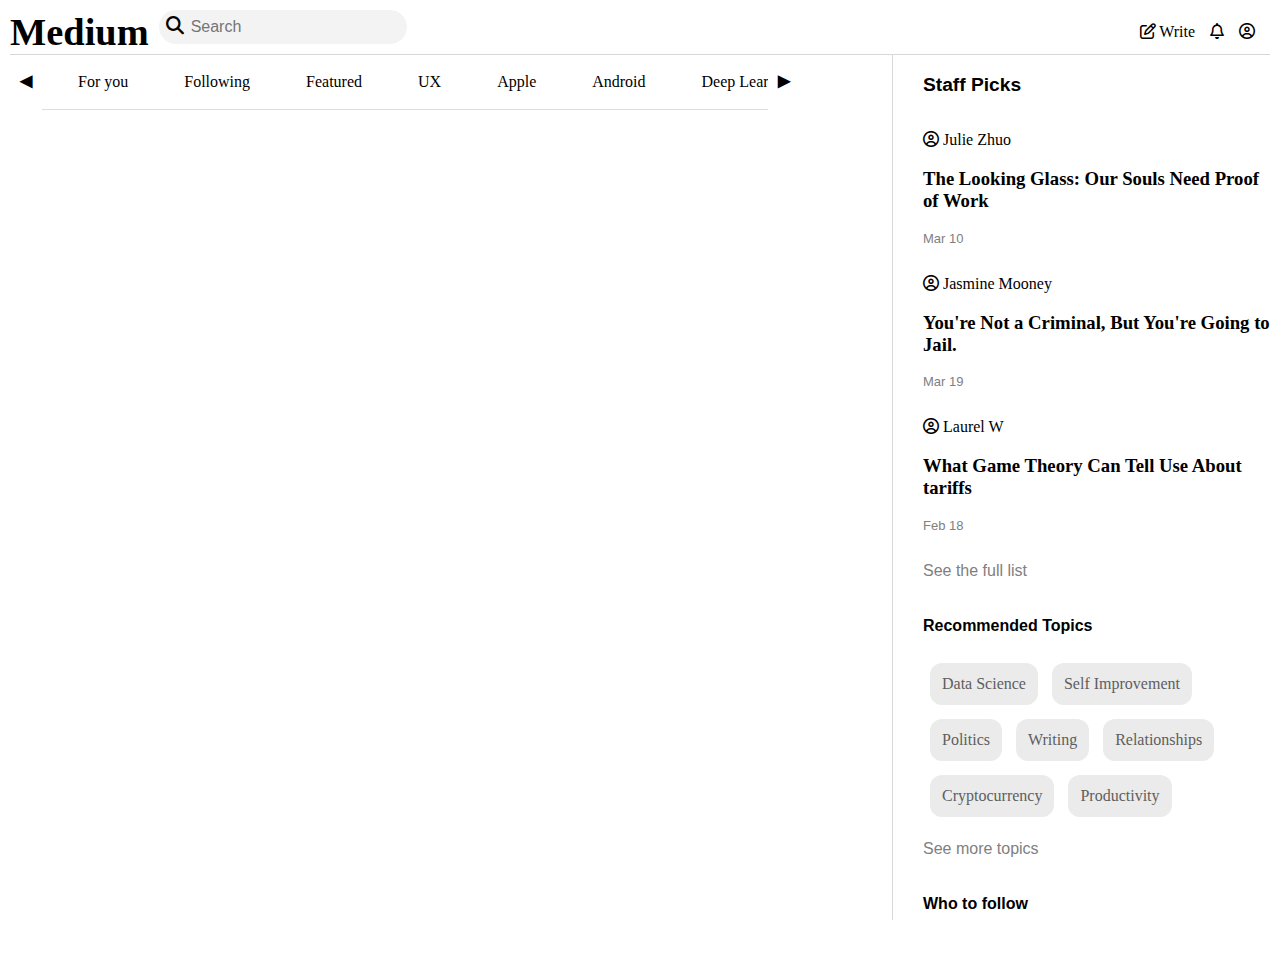
<file: index.html>
<!DOCTYPE html>
<html lang="en">
<head>
    <meta charset="UTF-8">
    <meta name="viewport" content="width=device-width, initial-scale=1.0">

    <link rel="stylesheet" href="https://cdnjs.cloudflare.com/ajax/libs/font-awesome/6.7.2/css/all.min.css"/>    
    <link rel="stylesheet" href="styles.css">

    <title>Median</title>
</head>
<body>
    <header>
        <div id="mobile-open-in-app">
            <p>Open in app       <i class="fa-solid fa-arrow-up-long fa-rotate-by" style="--fa-rotate-angle: 45deg;"></i></p>
        </div>

        <div id="header-one">
            <div class="header-one-section">
                <p id="medium-logo">Medium</p>
            
                <div id="search-div">
                    <i class="fa-solid fa-magnifying-glass"></i>
                    <input type="search" id="search-input" placeholder="Search">
                </div>
            </div>
            
            <div class="header-one-section">
                <div id="write-div">
                    <i class="fa-regular fa-pen-to-square"></i>
                    <span>Write</span>
                </div>

                <div>
                    <i class="fa-regular fa-bell"></i>
                </div>
                
                <div>
                    <i class="fa-regular fa-circle-user"></i>
                </div>
            </div>

            
        </div>
        
    </header>

    

    <main>

        <div id="bg-cover-main">
            <div id="search-div">
                <i class="fa-solid fa-magnifying-glass"></i>
                <input type="search" id="mobile-search-input" placeholder="Search">
            </div>
            <h2>Recent Searches</h2>
            <p>You have now recent searches</p>
        </div>

        <section id="main-panel">
            <div id="header-two">
                <p id="scroll-left" class="scroll-btn">◀</p> <!-- Left scroll button -->
                
                <div id="scroll-container">
                    <div id="scroll-content">
                        <p>For you</p>
                        <p>Following</p>
                        <p>Featured</p>
                        <p>UX</p>
                        <p>Apple</p>
                        <p>Android</p>
                        <p>Deep Learning</p>
                        <p>Marketing</p>
                        <p>React</p>
                        <p>Web Development</p>
                        <p>Entrepreneurship</p>
                        <p>Coding</p>
                        <p>Artificial Intelligence</p>
                        <p>Blockchain</p>
                        <p>Software Engineering</p>
                        <p>Startup</p>
                        <p>JavaScript</p>
                        <p>Software Development</p>
                        <p>Python</p>
                        <p>Business</p>
                        <p>Money</p>
                        <p>Machine Learning</p>
                        <p>Programming</p>
                    </div>
                </div>
        
                <p id="scroll-right" class="scroll-btn">▶</p> <!-- Right scroll button -->
            </div>

            <div id="blog-posts">
                
            </div>
        </section>

        


        <section id="right-panel">
            <p id="staff-picks-header">Staff Picks</p>

            <div>
                <p><i class="fa-regular fa-circle-user"></i>   Julie Zhuo</p>
                <h3>The Looking Glass: Our Souls Need Proof of Work</h3>
                <p style="color:grey; font-family: Helvetica; font-size: small;">Mar 10</p>
            </div>
            <div>
                <p><i class="fa-regular fa-circle-user"></i>   Jasmine Mooney</p>
                <h3>You're Not a Criminal, But You're Going to Jail.</h3>
                <p style="color:grey; font-family: Helvetica; font-size: small;">Mar 19</p>
            </div>
            <div>
                <p><i class="fa-regular fa-circle-user"></i>   Laurel W</p>
                <h3>What Game Theory Can Tell Use About tariffs</h3>
                <p style="color:grey; font-family: Helvetica; font-size: small;">Feb 18</p>
            </div>

            <p style="color:grey; font-family: Helvetica;">See the full list</p>

            <div id="recommended-topics-div">
                <h4 style="font-family: Helvetica;">Recommended Topics</h4>
                <div>
                    <p class="recommended-topics">Data Science</p>
                    <p class="recommended-topics">Self Improvement</p>
                    <p class="recommended-topics">Politics</p>
                    <p class="recommended-topics">Writing</p>
                    <p class="recommended-topics">Relationships</p>
                    <p class="recommended-topics">Cryptocurrency</p>
                    <p class="recommended-topics">Productivity</p>

                </div>
                    

                <p style="color:grey; font-family: Helvetica;">See more topics</p>
            </div>

            <div>
                <h4 style="font-family: Helvetica;">Who to follow</h4>

                <div class="follow-x-div">
                    <i class="fa-regular fa-circle-user"></i> 
                    <div class="follow-x-info-div">
                        <h4 style="margin:0;">Michael Lim</h4>
                        <p style="color:grey; font-family: Helvetica; font-size: small; margin:0;"> I help solopreneurs add $2k-5k to their one-person business...</p>
                    </div>
                        <button class="follow-x-button">Follow</button>
                </div>

                <div class="follow-x-div">
                    <i class="fa-regular fa-circle-user"></i> 
                    <div class="follow-x-info-div">
                        <h4 style="margin:0;">Predict</h4>
                        <p>Publication</p>
                        <p style="color:grey; font-family: Helvetica; font-size: small; margin:0;">Where the future is written</p>
                    </div>
                    <button class="follow-x-button">Follow</button>
                </div>

                <div class="follow-x-div">
                    <i class="fa-regular fa-circle-user"></i> 
                    <div class="follow-x-info-div">
                        <h4 style="margin:0;">Akira Toriyama</h4>
                        <p style="color:grey; font-family: Helvetica; font-size: small; margin:0;">World Renown Artist</p>
                    </div>
                    <button class="follow-x-button">Follow</button>
                </div>

                <p style="color:grey; font-family: Helvetica;">see more suggestions</p>
            </div>

            <div style="padding-bottom: 20px;">
                <h4>Reading list</h4>

                <p style="font-family: Helvetica;"> Click the  on any  <i class="fa-solid fa-bookmark"></i>  story to easily add it to your reading list or a custom list that you can share.</p>
            </div>
        </section>

    </main>



    
    <script src="script.js"></script>
    <script src="./universal_scripts/script.js"></script>

</body>
</html>
</file>
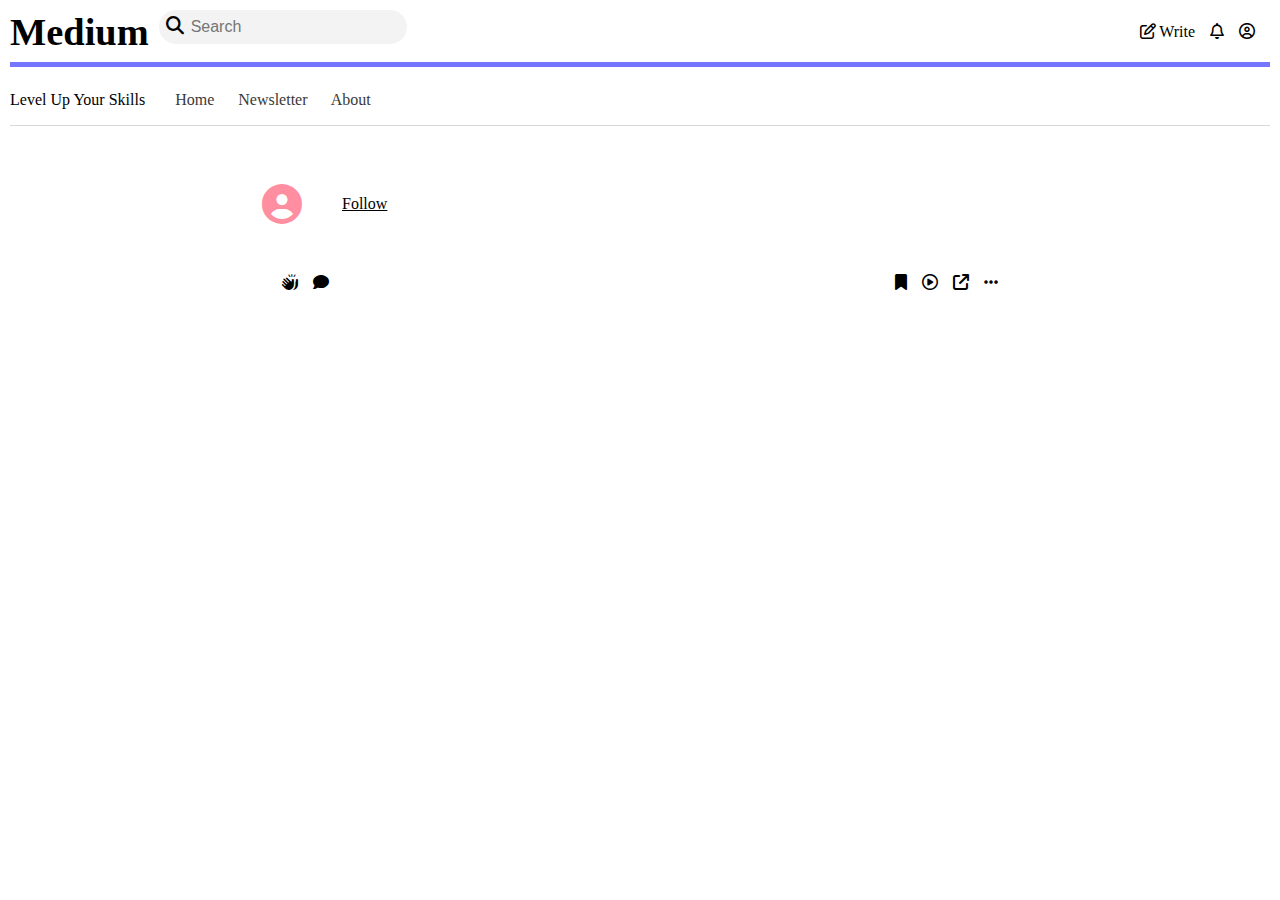
<file: blog/index.html>
<!DOCTYPE html>
<html lang="en">
<head>
    <meta charset="UTF-8">
    <meta name="viewport" content="width=device-width, initial-scale=1.0">


    <link rel="stylesheet" href="./../styles.css">
    <link rel="stylesheet" href="https://cdnjs.cloudflare.com/ajax/libs/font-awesome/6.7.2/css/all.min.css"/>    
    
    <link rel="stylesheet" href="styles.css">

    <title>Blog Opened</title>
</head>
<body>
    <header>
        <div id="mobile-open-in-app">
            <p>Open in app</p>
        </div>

        <div id="header-one">
            <div class="header-one-section">
                <p id="medium-logo">Medium</p>
            
                <div id="search-div">
                    <i class="fa-solid fa-magnifying-glass"></i>
                    <input type="search" id="search-input" placeholder="Search">
                </div>
            </div>
            
            <div class="header-one-section">
                <div id="write-div">
                    <i class="fa-regular fa-pen-to-square"></i>
                    <span>Write</span>
                </div>

                <div>
                    <i class="fa-regular fa-bell"></i>
                </div>
                
                <div>
                    <i class="fa-regular fa-circle-user"></i>
                </div>
            </div>

            
        </div>

            <hr id="header-special-separator">

        <div id="header-two">
            <p>Level Up Your Skills</p>
            <nav>
                <a href="./../">Home</a>
                <a href="">Newsletter</a>
                <a href="">About</a>
            </nav>
        </div>
    </header>




    <main>

        <div id="bg-cover-main">
            <div id="search-div">
                <i class="fa-solid fa-magnifying-glass"></i>
                <input type="search" id="mobile-search-input" placeholder="Search">
            </div>
            <h2>Recent Searches</h2>
            <p>You have now recent searches</p>
        </div>

        <h1 id="blog-title"></h1>
        <p id="blog-body"></p>

        <div id="creator-info-div">
            <div id="creator-info-inner">

                <i class="fa-solid fa-circle-user creator-image"></i>
                <p id="post-creator-name"></p>
                <a href="http://example.com" style="color:black; text-decoration: underline;">Follow</a>

            </div>

            <div id="user-bio"></div>
            
            <div id="creator-info-reactions">
                <div id="creator-info-reactions-left-div">
                    <a href="#responses" style="color:black"><i class="fa-solid fa-hands-clapping" data-tip="claps"></i></a>
                    <a href="#responses" style="color:black"><i class="fa-solid fa-comment" data-tip="responses"></i></a>
                </div>
                
                <div id="creator-info-reactions-right-div">
                    
                    <i class="fa-solid fa-bookmark" data-tip="save"></i>
                    <i class="fa-regular fa-circle-play" data-tip="listen"></i>
                    <i class="fa-solid fa-arrow-up-right-from-square" data-tip="share"></i>
                    <i class="fa-solid fa-ellipsis" data-tip="more"></i>
                </div>
            </div>

        </div>

        <div id="main-body"></div>

        <div id="responses">
            
        </div>

        <div id="more-from-creator">
            
            <div id="creator-grid"></div>
        </div>
        
        <div id="median-recommended"></div>
    </main>
        
    

    <script src="script.js"></script>
    <script src="./../universal_scripts/script.js"></script>
</body>
</html>
</file>
<file: styles.css>
body, html{
    margin:0;

    height: 100%;
    overflow: hidden;
}
body{
    padding:10px;
}
body *{
    max-width: 100vw;
}

a{
    text-decoration: none;;
}

#medium-logo{
    font-weight: bold;
    font-family: serif;

    margin:0;
    margin-right: 10px;
}
header{
    border-bottom: 1px solid rgb(216, 216, 216);

}
#header-one{
    display:flex;
    flex-direction: row;
    justify-content: space-between;
}
.header-one-section{
    display: flex;
    flex-direction: row;
}
.header-one-section:nth-child(1){
    flex-grow: 1;

}
.header-one-section:nth-child(2){
    margin-right: 15px;
    gap:15px;
    align-items:center;
}
#search-div{
    border-radius: 20px;
    font-size: large;
    background-color: rgb(243, 243, 243);
    height:min-content;
    width: min-content;
    display: flex;
    flex-direction: row;
    padding:7px;
}
#search-input{
    border:none;
    font-size: medium;
    background-color: transparent;
    outline: none;
    margin-left:5px;
}
#mobile-search-input{
    border:none;
    font-size: medium;
    background-color: transparent;
    outline: none;
    margin-left:5px;
    width: 100%;
}

#header-two{
    display: flex;
    flex-direction: row;
    height:max-content;
}

#scroll-container {
    display: flex;
    overflow-x: auto; /* Enable horizontal scrolling */
    scroll-behavior: smooth;
    white-space: nowrap;
    width: 80%; /* Adjust as needed */
    padding: 10px;
    border-bottom: 1px solid #ddd;
    /* Hide scrollbar for different browsers */
    scrollbar-width: none; /* Firefox */
    -ms-overflow-style: none;  /* Internet Explorer/Edge */
    margin-bottom:20px;
}

#scroll-content p {
    display: inline-block;
    margin: 0 10px;
    padding: 8px 16px;
    cursor: pointer;
}

.scroll-btn {
    cursor: pointer;
    font-weight: bold;
    user-select: none;
    padding: 0 10px;
}


#scroll-container::-webkit-scrollbar {
    display: none; /* Hide scrollbar for Chrome, Safari, and newer Edge */
}

main{
    display:flex;
    height: 100%;
}

.one-blog{
    display:flex;
    flex-direction: row;
    font-family:Helvetica;
}
.one-blog-details{
    
}
.one-blog-details-image{
    display: flex;
    flex-direction: row;
}

.one-blog-title{
    color:black;
    font-size: large;
    font-weight: bold;
}
.one-blog-body{
    color:grey;

}

.one-blog img{
    margin-right:20px;
}
.one-blog-details .lower-buttons{
    display: flex;
    flex-direction: row;
    
    justify-content: space-between;
}
.lower-buttons div *{
    margin: 0 10px;
}


.blog-separator{
    height:1px;
    color:grey;
    background-color: grey;
    border:none;
    width:100%;
}

/*
    for i tooltips
*/
i{
    position: relative;
}
i::after {
    content: attr(data-tip);
    position: absolute;
    background: black;
    color: white;
    padding: 5px;
    font-size: 12px;
    border-radius: 5px;
    top: -30px;
    left: 50%;
    transform: translateX(-50%);
    opacity: 0;
    transition: opacity 0.2s ease-in-out;
    pointer-events: none;
    white-space: nowrap;
    font-family: Helvetica;
}

i:hover::after {
    opacity: 1;
}
#bg-cover-main{
        display:none;
    }

#main-panel {
    flex: 1; /* Takes remaining space */

    overflow-y: auto; /* Allows scrolling within the blog posts */
}
#main-panel #blog-posts{
    width:100%;
    flex-grow: 1;;
    overflow-y: auto;
}


.blog-summary-clap-comment i{
    color:rgb(61, 61, 61);
}
.blog-summary-clickable-options{
    display:flex;
    flex-direction: row;
}   
.blog-summary-clickable-options i{
    color: grey;
}
.blog-summary-clickable-options i:hover{
    color:rgb(61, 61, 61);
}

.hold-options-icon-detail-div{
    position:relative;
}
.blog-summary-more-options{
    font-family: Arial, Helvetica, sans-serif;
    font-size: medium;
    color: rgb(61, 61, 61);
    cursor: default;
    width:max-content;
    max-width: 100vw;
    
    position: absolute;
    left: 50%;
    transform: translateX(-50%);
    display: none;
    flex-direction: column;
    gap: 7px;
    background: white;
    padding: 10px;
    border-radius: 12px;
    box-shadow: 0px 2px 10px rgba(0, 0, 0, 0.2);
    z-index: 100000;
}
.blog-summary-more-options.show{
    display: flex;
}
.blog-summary-more-options *:hover{
    color:black
}

.one-blog-creator-name{
    color:black;
    font-size: small;
}




/*   STAFF PICK - RIGHT SECTION   */
#staff-picks-header{
    font-size: larger;
    font-weight: bold;
    font-family: Helvetica;
}

@media (max-width: 480px){

    #mobile-open-in-app{
        width:100%;
        border-bottom: 1px solid rgb(216, 216, 216);
        display:flex;
        justify-content: center;
        font-family: Helvetica;
        font-size: medium;
        color:grey;

    }
    
    #bg-cover-main.show{
        display:block;
        background-color: white;
        position:relative;
        top:0;
        left:0;
        width:100vw;
        height:100vh;
    }
    #bg-cover-main.show #search-div{
        width:90vw;
    }
    body.no-scroll {
        overflow: hidden; 
    }


    .header-one-section:nth-child(1){
        justify-content: space-between;
        padding-right: 50px;
    }
    .header-one-section:nth-child(2){
        font-size: larger;
    }
    
    #medium-logo{
        font-size: 8vw;
    }
    #write-div{
        display:none;
    }
    #search-div{
        align-self: flex-end;
    }
    #search-input{
        display:none;
    }
    #right-panel{
        display:none;
    }
    #main-panel {
        width:100%;
        height:100%;
        
        margin: 0 auto;
    }

    .blog-image{
        width:20vw;
        height:auto;

    }

}




@media (min-width: 480px){
    #mobile-open-in-app{
        display:none; 
    }
    #medium-logo{
        font-size: 3vw;
    }
    #right-panel{
        box-sizing: border-box;
        display:flex;
        flex-direction: column;
        width:30%;
        /*  CHANGE HEIGHT TO 100% AFTER TESTING     */
        min-height:100vh;
        margin:0;
        margin-left:auto;
        overflow-y: auto;
        padding-left:30px;
        border-left: 1px solid rgb(216, 216, 216);
        padding-bottom: 70px;
    }
    #recommended-topics-div > div{
        display:flex;
        flex-wrap: wrap;
    }
    .recommended-topics{
        background-color: rgb(235, 235, 235);
        color: rgb(94, 94, 94);
        padding:12px;
        border-radius:12px;
        margin: 7px;
        width:max-content;
    }
    .follow-x-div{
        display:flex;
        flex-direction: row;
        align-items: center;
        margin-bottom: 20px;
    }
    .follow-x-div i{
        margin-right:10px;
        font-size: larger;
    }
    .follow-x-info-div{
        display: flex;
        flex-direction: column;
    }
    .follow-x-button{
        padding:7px;
        border-radius: 20px;
        border:1px solid rgb(49, 49, 49);
        color:rgb(49, 49, 49);
        height:max-content;
        margin-left: auto;
    }
    .follow-x-button:hover{
        border-color: black;
        color:black;
    }
    
    #main-panel {
        width:60%;
        
        margin: 0;
        margin-left: auto;
        justify-self: center;
    }

}
</file>
<file: blog/styles.css>
body, html{
    overflow: auto !important; 
    height: auto !important;
    padding-bottom:70px;
}
#header-special-separator{
    height:5px;
    background-color: rgb(117, 117, 255);
    border:none;
}
#header-two nav a{
    color: rgb(58, 58, 58);
    margin-right:20px;
}
#header-two nav{
    margin-left:30px;
    align-self: center;
    justify-self: center;
    
}


main{
    display:flex;
    flex-direction: column;
    margin: 0 auto;
}

#blog-title{
    font-family: Helvetica;
    color:black;
    margin-bottom:5px;
}
.creator-image{
    font-size:250%;
    color:rgb(255, 142, 161);
}
#post-creator-name{
    font-family: Helvetica;
    color:black;
}
#blog-body{
    font-family: Helvetica;
    color:rgb(31, 31, 31);
}
#user-bio{
    margin-left:50px;
    font-family:Helvetica;
}
#creator-info-div{
    height:max-content;
    width:100%;
    
    display: flex;
    flex-direction: column;
    margin-bottom:30px;
}
#creator-info-inner{
    display:flex;
    flex-direction: row;
    align-items: center;
    gap:20px;
}
#creator-info-reactions{
    display:flex;
    flex-direction: row;
    justify-content: space-between;
}
#creator-info-reactions-left-div, #creator-info-reactions-right-div{
    display:flex;
    flex-direction: row;
    gap:15px;
    margin-left: 20px;
    margin-right: 20px;
    margin-top:50px;
}
#main-body{

}

.bacon-text{
    font-family: Helvetica;

}


.creator-name-in-more-from-creator{
    font-family: Helvetica;
    color:rgb(31, 31, 31);
    
}
#see-all-from-user{
    text-decoration: none;
    color:black;
    font-size: medium;
    padding: 10px;
    border-radius: 12px;
    border: 1px solid black;
    width: max-content;
}

#creator-grid{
    margin-bottom: 40px;
}

@media (max-width: 480px){
    #header-two nav{
        display:none;
    }
    main{
        width: 100%

    }
    #creator-grid{
        display:flex;
        flex-direction: column;
    }

}

@media (min-width:480px){
    main{
        width:90%;
    }
    #creator-grid{
        
        display:grid;
        grid-template-columns: 1fr 1fr;
        grid-template-rows: auto;
    }

}

@media (min-width:720px){
    main{
        width:60%;

    }

}
</file>
